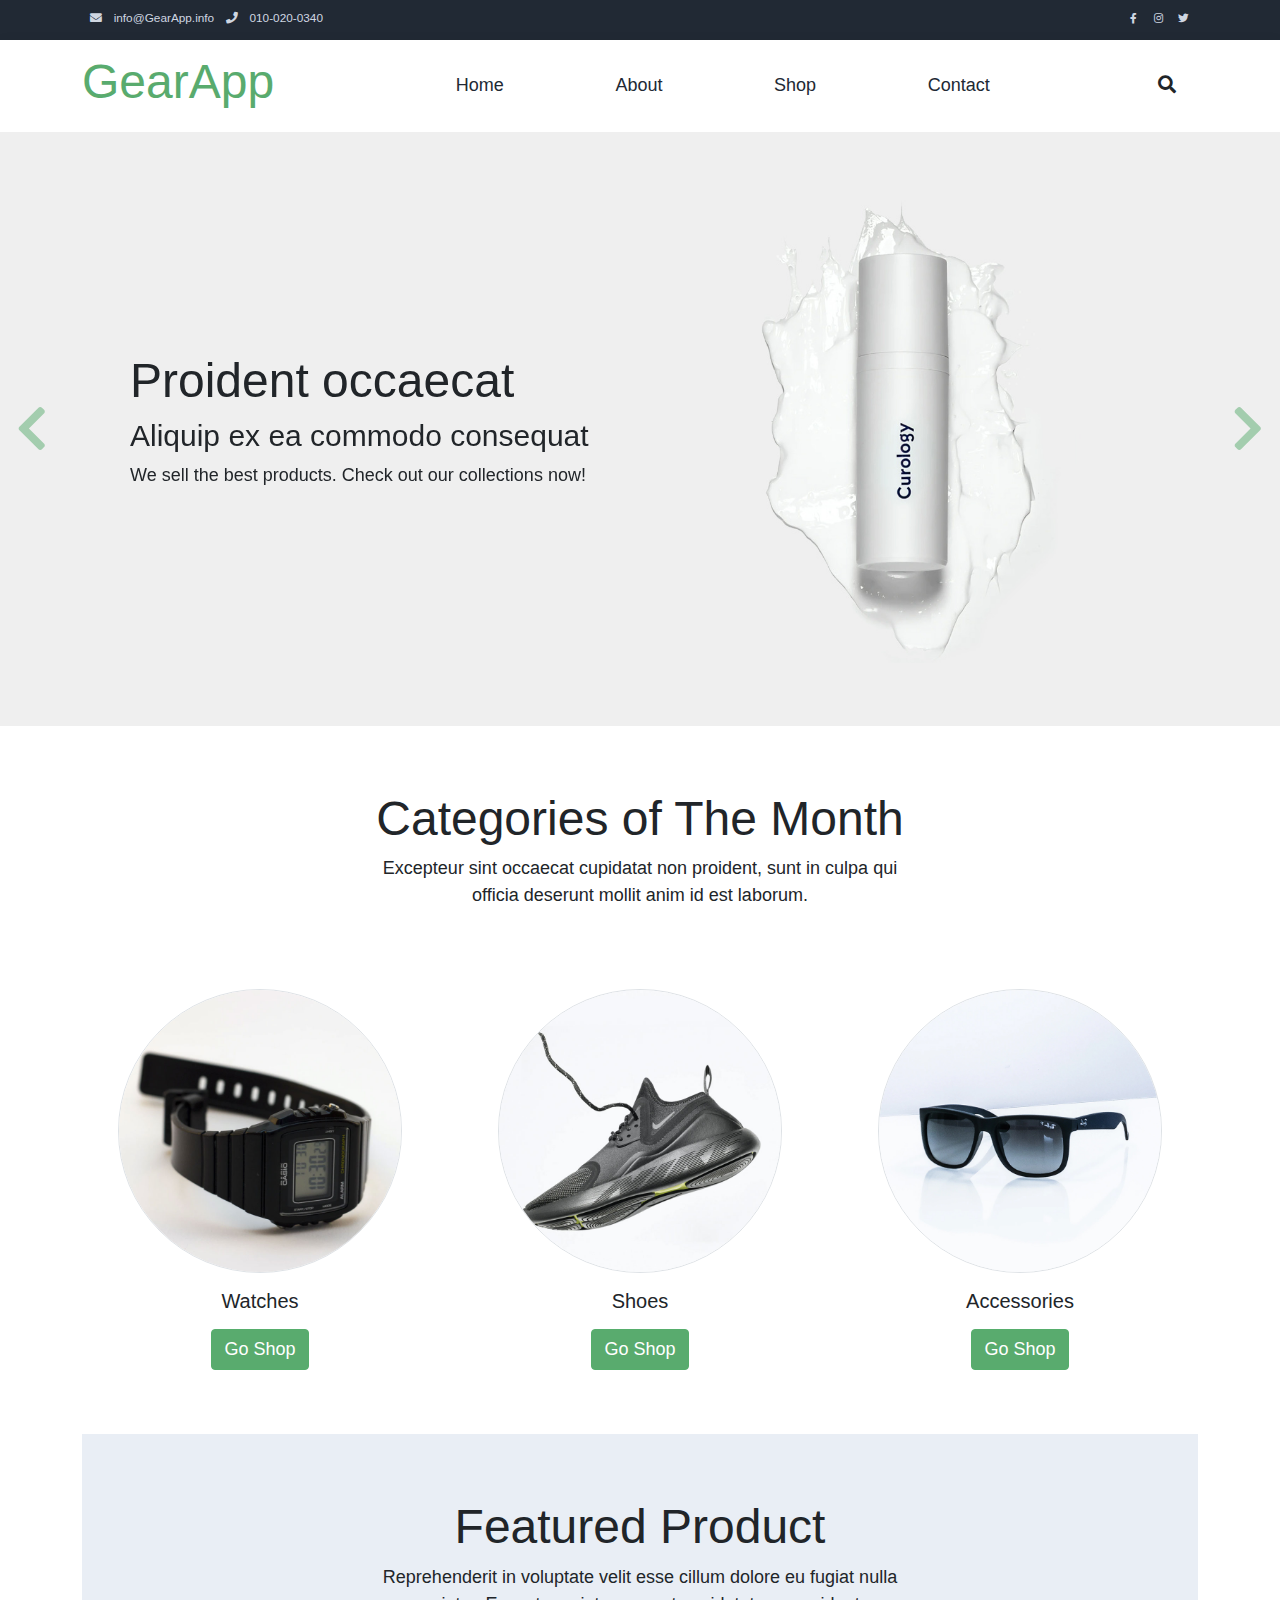
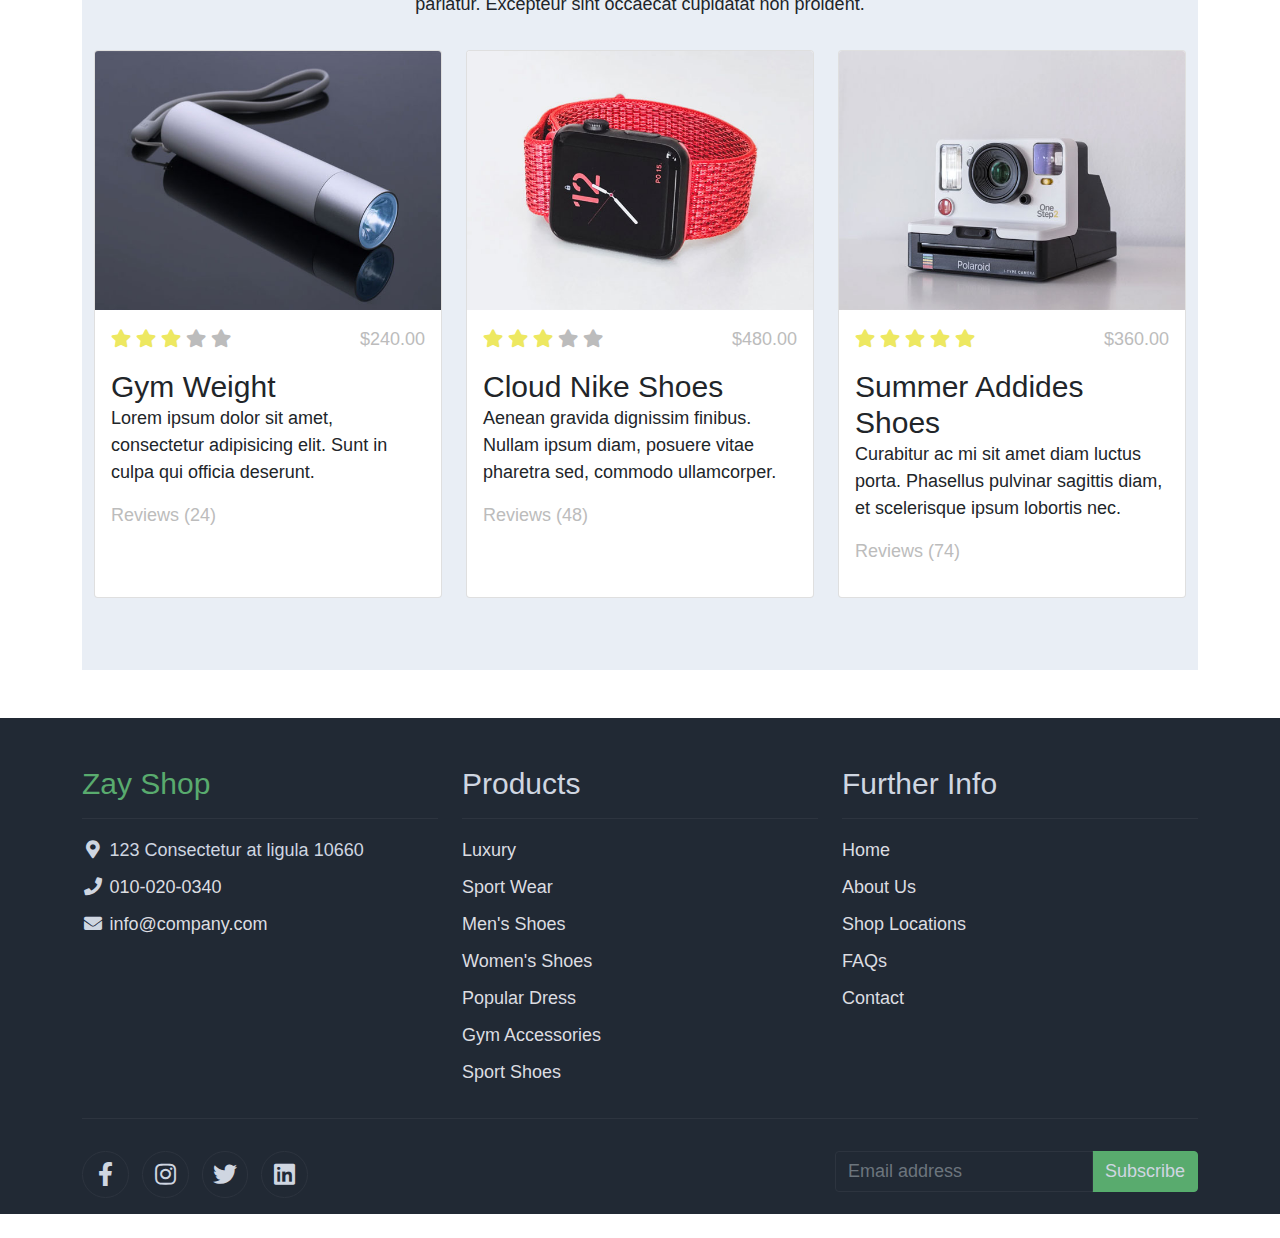
<file: index.html>
<!DOCTYPE html>
<html lang="en">

<head>
    <title>The GearUp Shop</title>

    <link href="/assets/css/bootstrap.min.css" rel="stylesheet" />
    <link href="/assets/css/fontawesome.min.css" rel="stylesheet" />
    <link href="/assets/css/gearapp.min.css" rel="stylesheet" />

</head>

<body>

    <!-- Start Top Nav -->
    <nav class="navbar navbar-expand-lg bg-dark navbar-light d-none d-lg-block" id="gearapp_nav_top">
        <div class="container text-light">
            <div class="w-100 d-flex justify-content-between">
                <div>
                    <i class="fa fa-envelope mx-2"></i>
                    <a class="navbar-sm-brand text-light text-decoration-none"
                        href="mailto:info@company.com">info@GearApp.info</a>
                    <i class="fa fa-phone mx-2"></i>
                    <a class="navbar-sm-brand text-light text-decoration-none" href="tel:010-020-0340">010-020-0340</a>
                </div>
                <div>
                    <a class="text-light" href="https://fb.com/gearapp" target="_blank" rel="sponsored"><i
                            class="fab fa-facebook-f fa-sm fa-fw me-2"></i></a>
                    <a class="text-light" href="https://www.instagram.com/" target="_blank"><i
                            class="fab fa-instagram fa-sm fa-fw me-2"></i></a>
                    <a class="text-light" href="https://twitter.com/" target="_blank"><i
                            class="fab fa-twitter fa-sm fa-fw me-2"></i></a>

                </div>
            </div>
        </div>
    </nav>
    <!-- Close Top Nav -->

    <!-- Header -->
    <nav class="navbar navbar-expand-lg navbar-light shadow">
        <div class="container d-flex justify-content-between align-items-center">

            <a class="navbar-brand text-success logo h1 align-self-center" href="index.html">
                GearApp
            </a>

            <button class="navbar-toggler border-0" type="button" data-bs-toggle="collapse"
                data-bs-target="#gearapp_main_nav" aria-controls="navbarSupportedContent" aria-expanded="false"
                aria-label="Toggle navigation">
                <span class="navbar-toggler-icon"></span>
            </button>

            <div class="align-self-center collapse navbar-collapse flex-fill d-lg-flex justify-content-lg-between"
                id="gearapp_main_nav">
                <div class="flex-fill">
                    <ul class="nav navbar-nav d-flex justify-content-between mx-lg-auto">
                        <li class="nav-item">
                            <a class="nav-link" href="index.html">Home</a>
                        </li>
                        <li class="nav-item">
                            <a class="nav-link" href="about.html">About</a>
                        </li>
                        <li class="nav-item">
                            <a class="nav-link" href="shop.html">Shop</a>
                        </li>
                        <li class="nav-item">
                            <a class="nav-link" href="contact.html">Contact</a>
                        </li>
                    </ul>
                </div>
                <div class="navbar align-self-center d-flex">
                    <div class="d-lg-none flex-sm-fill mt-3 mb-4 col-7 col-sm-auto pr-3">
                        <div class="input-group">
                            <input type="text" class="form-control" id="inputMobileSearch" placeholder="Search ...">
                            <div class="input-group-text">
                                <i class="fa fa-fw fa-search"></i>
                            </div>
                        </div>
                    </div>
                    <a class="nav-icon d-none d-lg-inline" href="#" data-bs-toggle="modal"
                        data-bs-target="#gearapp_search">
                        <i class="fa fa-fw fa-search text-dark mr-2"></i>
                </div>
            </div>

        </div>
    </nav>


    <!-- Modal -->
    <div class="modal fade bg-white" id="gearapp_search" tabindex="-1" role="dialog"
        aria-labelledby="exampleModalLabel" aria-hidden="true">
        <div class="modal-dialog modal-lg" role="document">
            <div class="w-100 pt-1 mb-5 text-right">
                <button type="button" class="btn-close" data-bs-dismiss="modal" aria-label="Close"></button>
            </div>
            <form action="" method="get" class="modal-content modal-body border-0 p-0">
                <div class="input-group mb-2">
                    <input type="text" class="form-control" id="inputModalSearch" name="q" placeholder="Search ...">
                    <button type="submit" class="input-group-text bg-success text-light">
                        <i class="fa fa-fw fa-search text-white"></i>
                    </button>
                </div>
            </form>
        </div>
    </div>
    <!-- Close Header -->


    <!-- Start Banner Hero -->
    <div id="template-mo-zay-hero-carousel" class="carousel slide" data-bs-ride="carousel">

        <div class="carousel-inner">
     
            <div class="carousel-item active">
                <div class="container">
                    <div class="row p-5">
                        <div class="mx-auto col-md-8 col-lg-6 order-lg-last">
                            <img class="img-fluid" src="./assets/img/banner_img_02.jpg" alt="">
                        </div>
                        <div class="col-lg-6 mb-0 d-flex align-items-center">
                            <div class="text-align-left">
                                <h1 class="h1 text-dark">Proident occaecat</h1>
                                <h3 class="h2 text-dark">Aliquip ex ea commodo consequat</h3>
                                <p class="text-dark">
                                    We sell the best products. Check out our collections now!
                                </p>
                            </div>
                        </div>
                    </div>
                </div>
            </div>
            <div class="carousel-item">
                <div class="container">
                    <div class="row p-5">
                        <div class="mx-auto col-md-8 col-lg-6 order-lg-last">
                            <img class="img-fluid" src="./assets/img/banner_img_03.jpg" alt="">
                        </div>
                        <div class="col-lg-6 mb-0 d-flex align-items-center">
                            <div class="text-align-left">
                                <h1 class="h1 text-dark">Repr in voluptate</h1>
                                <h3 class="h2 text-dark">Ullamco laboris nisi ut </h3>
                                <p class="text-dark">
                                    We bring you 100% free CSS templates for your websites.
                                    If you wish to support gearapp, please make a small contribution via PayPal or
                                    tell your friends about our website. Thank you.
                                </p>
                            </div>
                        </div>
                    </div>
                </div>
            </div>
        </div>
        <a class="carousel-control-prev text-decoration-none w-auto ps-3" href="#template-mo-zay-hero-carousel"
            role="button" data-bs-slide="prev">
            <i class="fas fa-chevron-left"></i>
        </a>
        <a class="carousel-control-next text-decoration-none w-auto pe-3" href="#template-mo-zay-hero-carousel"
            role="button" data-bs-slide="next">
            <i class="fas fa-chevron-right"></i>
        </a>
    </div>
    <!-- End Banner Hero -->

    <!-- Start Categories of The Month -->
    <section class="container py-5">
        <div class="row text-center pt-3">
            <div class="col-lg-6 m-auto">
                <h1 class="h1">Categories of The Month</h1>
                <p>
                    Excepteur sint occaecat cupidatat non proident, sunt in culpa qui officia
                    deserunt mollit anim id est laborum.
                </p>
            </div>
        </div>
        <div class="row">
            <div class="col-12 col-md-4 p-5 mt-3">
                <a href="#"><img src="./assets/img/category_img_01.jpg" class="rounded-circle img-fluid border"></a>
                <h5 class="text-center mt-3 mb-3">Watches</h5>
                <p class="text-center"><a class="btn btn-success">Go Shop</a></p>
            </div>
            <div class="col-12 col-md-4 p-5 mt-3">
                <a href="#"><img src="./assets/img/category_img_02.jpg" class="rounded-circle img-fluid border"></a>
                <h2 class="h5 text-center mt-3 mb-3">Shoes</h2>
                <p class="text-center"><a class="btn btn-success">Go Shop</a></p>
            </div>
            <div class="col-12 col-md-4 p-5 mt-3">
                <a href="#"><img src="./assets/img/category_img_03.jpg" class="rounded-circle img-fluid border"></a>
                <h2 class="h5 text-center mt-3 mb-3">Accessories</h2>
                <p class="text-center"><a class="btn btn-success">Go Shop</a></p>
            </div>
        </div>
        <!-- Start Featured Product -->
        <section class="bg-light">
            <div class="container py-5">
                <div class="row text-center py-3">
                    <div class="col-lg-6 m-auto">
                        <h1 class="h1">Featured Product</h1>
                        <p>
                            Reprehenderit in voluptate velit esse cillum dolore eu fugiat nulla pariatur.
                            Excepteur sint occaecat cupidatat non proident.
                        </p>
                    </div>
                </div>
                <div class="row">
                    <div class="col-12 col-md-4 mb-4">
                        <div class="card h-100">
                            <a href="shop-single.html">
                                <img src="./assets/img/feature_prod_01.jpg" class="card-img-top" alt="...">
                            </a>
                            <div class="card-body">
                                <ul class="list-unstyled d-flex justify-content-between">
                                    <li>
                                        <i class="text-warning fa fa-star"></i>
                                        <i class="text-warning fa fa-star"></i>
                                        <i class="text-warning fa fa-star"></i>
                                        <i class="text-muted fa fa-star"></i>
                                        <i class="text-muted fa fa-star"></i>
                                    </li>
                                    <li class="text-muted text-right">$240.00</li>
                                </ul>
                                <a href="shop-single.html" class="h2 text-decoration-none text-dark">Gym Weight</a>
                                <p class="card-text">
                                    Lorem ipsum dolor sit amet, consectetur adipisicing elit. Sunt in culpa qui officia
                                    deserunt.
                                </p>
                                <p class="text-muted">Reviews (24)</p>
                            </div>
                        </div>
                    </div>
                    <div class="col-12 col-md-4 mb-4">
                        <div class="card h-100">
                            <a href="shop-single.html">
                                <img src="./assets/img/feature_prod_02.jpg" class="card-img-top" alt="...">
                            </a>
                            <div class="card-body">
                                <ul class="list-unstyled d-flex justify-content-between">
                                    <li>
                                        <i class="text-warning fa fa-star"></i>
                                        <i class="text-warning fa fa-star"></i>
                                        <i class="text-warning fa fa-star"></i>
                                        <i class="text-muted fa fa-star"></i>
                                        <i class="text-muted fa fa-star"></i>
                                    </li>
                                    <li class="text-muted text-right">$480.00</li>
                                </ul>
                                <a href="shop-single.html" class="h2 text-decoration-none text-dark">Cloud Nike
                                    Shoes</a>
                                <p class="card-text">
                                    Aenean gravida dignissim finibus. Nullam ipsum diam, posuere vitae pharetra sed,
                                    commodo ullamcorper.
                                </p>
                                <p class="text-muted">Reviews (48)</p>
                            </div>
                        </div>
                    </div>
                    <div class="col-12 col-md-4 mb-4">
                        <div class="card h-100">
                            <a href="shop-single.html">
                                <img src="./assets/img/feature_prod_03.jpg" class="card-img-top" alt="...">
                            </a>
                            <div class="card-body">
                                <ul class="list-unstyled d-flex justify-content-between">
                                    <li>
                                        <i class="text-warning fa fa-star"></i>
                                        <i class="text-warning fa fa-star"></i>
                                        <i class="text-warning fa fa-star"></i>
                                        <i class="text-warning fa fa-star"></i>
                                        <i class="text-warning fa fa-star"></i>
                                    </li>
                                    <li class="text-muted text-right">$360.00</li>
                                </ul>
                                <a href="shop-single.html" class="h2 text-decoration-none text-dark">Summer Addides
                                    Shoes</a>
                                <p class="card-text">
                                    Curabitur ac mi sit amet diam luctus porta. Phasellus pulvinar sagittis diam, et
                                    scelerisque ipsum lobortis nec.
                                </p>
                                <p class="text-muted">Reviews (74)</p>
                            </div>
                        </div>
                    </div>
                </div>
            </div>
        </section>
        <!-- End Featured Product -->

    </section>
    <!-- End Categories of The Month -->

    <!-- Start Footer -->
    <footer class="bg-dark" id="tempaltemo_footer">
        <div class="container">
            <div class="row">

                <div class="col-md-4 pt-5">
                    <h2 class="h2 text-success border-bottom pb-3 border-light logo">Zay Shop</h2>
                    <ul class="list-unstyled text-light footer-link-list">
                        <li>
                            <i class="fas fa-map-marker-alt fa-fw"></i>
                            123 Consectetur at ligula 10660
                        </li>
                        <li>
                            <i class="fa fa-phone fa-fw"></i>
                            <a class="text-decoration-none" href="tel:010-020-0340">010-020-0340</a>
                        </li>
                        <li>
                            <i class="fa fa-envelope fa-fw"></i>
                            <a class="text-decoration-none" href="mailto:info@company.com">info@company.com</a>
                        </li>
                    </ul>
                </div>

                <div class="col-md-4 pt-5">
                    <h2 class="h2 text-light border-bottom pb-3 border-light">Products</h2>
                    <ul class="list-unstyled text-light footer-link-list">
                        <li><a class="text-decoration-none" href="#">Luxury</a></li>
                        <li><a class="text-decoration-none" href="#">Sport Wear</a></li>
                        <li><a class="text-decoration-none" href="#">Men's Shoes</a></li>
                        <li><a class="text-decoration-none" href="#">Women's Shoes</a></li>
                        <li><a class="text-decoration-none" href="#">Popular Dress</a></li>
                        <li><a class="text-decoration-none" href="#">Gym Accessories</a></li>
                        <li><a class="text-decoration-none" href="#">Sport Shoes</a></li>
                    </ul>
                </div>

                <div class="col-md-4 pt-5">
                    <h2 class="h2 text-light border-bottom pb-3 border-light">Further Info</h2>
                    <ul class="list-unstyled text-light footer-link-list">
                        <li><a class="text-decoration-none" href="#">Home</a></li>
                        <li><a class="text-decoration-none" href="#">About Us</a></li>
                        <li><a class="text-decoration-none" href="#">Shop Locations</a></li>
                        <li><a class="text-decoration-none" href="#">FAQs</a></li>
                        <li><a class="text-decoration-none" href="#">Contact</a></li>
                    </ul>
                </div>

            </div>

            <div class="row text-light mb-4">
                <div class="col-12 mb-3">
                    <div class="w-100 my-3 border-top border-light"></div>
                </div>
                <div class="col-auto me-auto">
                    <ul class="list-inline text-left footer-icons">
                        <li class="list-inline-item border border-light rounded-circle text-center">
                            <a class="text-light text-decoration-none" target="_blank" href="http://facebook.com/"><i
                                    class="fab fa-facebook-f fa-lg fa-fw"></i></a>
                        </li>
                        <li class="list-inline-item border border-light rounded-circle text-center">
                            <a class="text-light text-decoration-none" target="_blank"
                                href="https://www.instagram.com/"><i class="fab fa-instagram fa-lg fa-fw"></i></a>
                        </li>
                        <li class="list-inline-item border border-light rounded-circle text-center">
                            <a class="text-light text-decoration-none" target="_blank" href="https://twitter.com/"><i
                                    class="fab fa-twitter fa-lg fa-fw"></i></a>
                        </li>
                        <li class="list-inline-item border border-light rounded-circle text-center">
                            <a class="text-light text-decoration-none" target="_blank"
                                href="https://www.linkedin.com/"><i class="fab fa-linkedin fa-lg fa-fw"></i></a>
                        </li>
                    </ul>
                </div>
                <div class="col-auto">
                    <label class="sr-only" for="subscribeEmail">Email address</label>
                    <div class="input-group mb-2">
                        <input type="text" class="form-control bg-dark border-light" id="subscribeEmail"
                            placeholder="Email address">
                        <div class="input-group-text btn-success text-light">Subscribe</div>
                    </div>
                </div>
            </div>
        </div>



    </footer>
    <!-- End Footer -->







    <script src="assets/js/bootstrap.bundle.min.js"></script>

</body>

</html>
</file>
<file: assets/css/gearapp.min.css>
.h1,.h2,.h3,a,body,div,input,label,li,p,ul{font-family:Roboto,sans-serif}a,body,div,input,label,li,p,ul{font-size:18px!important;font-weight:300!important}.h1{font-size:48px!important;font-weight:200!important}.h2{font-size:30px!important;font-weight:300}.h3{font-size:22px!important}.logo{font-weight:500!important}.text-warning{color:#ede861!important}.text-muted{color:#bcbcbc!important}.text-success{color:#59ab6e!important}.text-light{color:#cfd6e1!important}.bg-dark{background-color:#212934!important}.bg-light{background-color:#e9eef5!important}.bg-black{background-color:#1d242d!important}.bg-success,.btn-success{background-color:#59ab6e!important}.btn-success{border-color:#56ae6c!important}.pagination .page-link.active,.pagination .page-link:hover{background-color:#69bb7e;color:#fff}#gearapp_nav_top{min-height:40px}#gearapp_nav_top *{font-size:.9em!important}#gearapp_main_nav a{color:#212934}#gearapp_main_nav a:hover{color:#69bb7e}#gearapp_main_nav .navbar .nav-icon{margin-right:20px}#template-mo-zay-hero-carousel{background:#efefef!important}.gearapp-accordion a{color:#000}.gearapp-accordion a:hover{color:#333d4a}.shop-top-menu a:hover{color:#69bb7e!important}.product-wap{box-shadow:0 5px 10px 0 rgba(0,0,0,.1)}.product-wap .product-color-dot.color-dot-red{background:#f71515}.product-wap .product-color-dot.color-dot-blue{background:#6db4fe}.product-wap .product-color-dot.color-dot-black{background:#000}.product-wap .product-color-dot.color-dot-light{background:#e0e0e0}.product-wap .product-color-dot.color-dot-green{background:#0bff7e}.card.product-wap .card .product-overlay{background:rgba(0,0,0,.2);visibility:hidden;opacity:0;transition:.3s}.card.product-wap:hover .card .product-overlay{visibility:visible;opacity:1}.card.product-wap a{color:#000}#carousel-related-product .slick-slide:focus{outline:0!important}#carousel-related-product .slick-dots li button:before{font-size:15px;margin-top:20px}.brand-img{filter:grayscale(100%);opacity:.5;transition:.5s}.brand-img:hover{filter:grayscale(0);opacity:1}#template-mo-zay-hero-carousel .carousel-indicators li{margin-top:-50px;background-color:#59ab6e}#template-mo-zay-hero-carousel .carousel-control-next i,#template-mo-zay-hero-carousel .carousel-control-prev i{color:#59ab6e!important;font-size:2.8em!important}.tempaltemo-carousel .h1{font-size:.5em!important;color:#000!important}.services-icon-wap{transition:.3s}.services-icon-wap:hover,.services-icon-wap:hover i{color:#fff}.services-icon-wap:hover{background:#69bb7e}.leaflet-control,.leaflet-control a{font-size:10px!important}.form-control{border:1px solid #e8e8e8}#tempaltemo_footer a{color:#dcdde1}#tempaltemo_footer a:hover{color:#68bb7d}#tempaltemo_footer ul.footer-link-list li{padding-top:10px}#tempaltemo_footer ul.footer-icons li{width:2.6em;height:2.6em;line-height:2.6em}#tempaltemo_footer ul.footer-icons li:hover{background-color:#cfd6e1;transition:.5s}#tempaltemo_footer ul.footer-icons li:hover i{color:#212934;transition:.5s}#tempaltemo_footer .border-light{border-color:#2d343f!important}.product-wap .h3,.product-wap i,.product-wap li,.product-wap p{font-size:12px!important}.product-wap .product-color-dot{width:6px;height:6px}@media (min-width:576px){.tempaltemo-carousel .h1{font-size:1em!important}}@media (min-width:768px){#gearapp_main_nav .navbar-nav{max-width:450px}}@media (min-width:992px){#gearapp_main_nav .navbar-nav{max-width:550px}#template-mo-zay-hero-carousel .carousel-item{min-height:30rem!important}.product-wap .h3,.product-wap i,.product-wap li,.product-wap p{font-size:18px!important}.product-wap .product-color-dot{width:12px;height:12px}}
</file>
